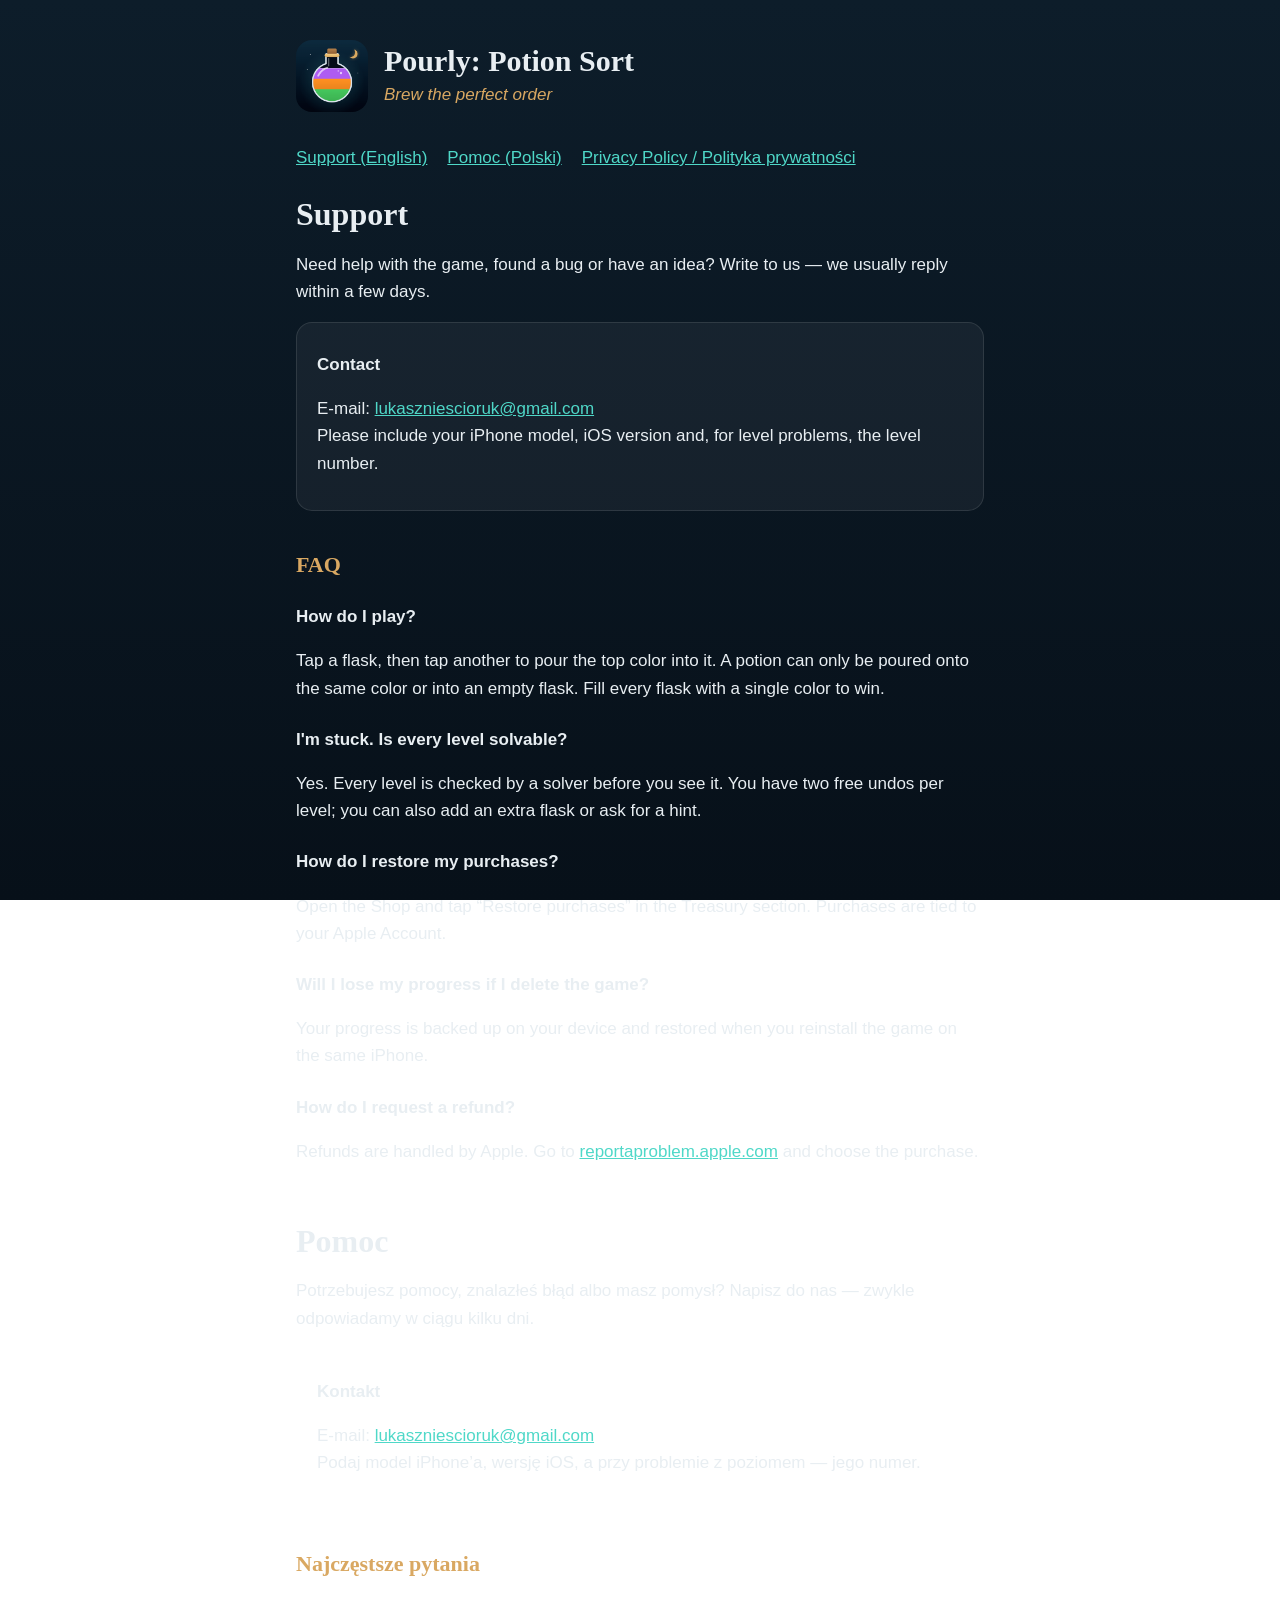
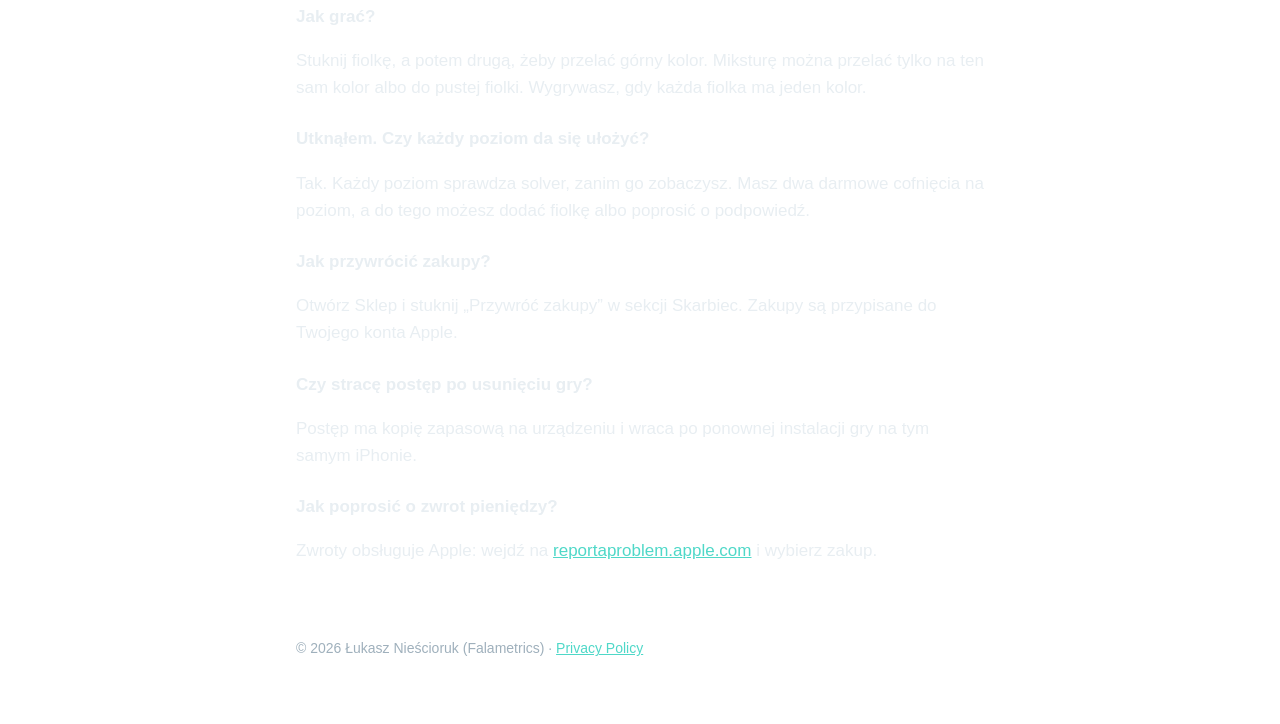
<file: index.html>
<!doctype html>
<html lang="en">
<head>
<meta charset="utf-8">
<meta name="viewport" content="width=device-width, initial-scale=1">
<title>Pourly: Potion Sort — Support</title>
<meta name="description" content="Support for Pourly: Potion Sort, a potion sorting puzzle game by Falametrics.">
<link rel="icon" href="icon.png">
<link rel="stylesheet" href="style.css">
</head>
<body>
<main>
  <header>
    <img src="icon.png" alt="Pourly app icon">
    <div>
      <p class="name">Pourly: Potion Sort</p>
      <p class="tag">Brew the perfect order</p>
    </div>
  </header>

  <nav>
    <a href="#en">Support (English)</a>
    <a href="#pl">Pomoc (Polski)</a>
    <a href="privacy.html">Privacy Policy / Polityka prywatności</a>
  </nav>

  <section id="en">
    <h1>Support</h1>
    <p>Need help with the game, found a bug or have an idea? Write to us — we usually reply within a few days.</p>
    <div class="card">
      <h3>Contact</h3>
      <p>E-mail: <a href="mailto:lukaszniescioruk@gmail.com?subject=Pourly%20support">lukaszniescioruk@gmail.com</a><br>
      Please include your iPhone model, iOS version and, for level problems, the level number.</p>
    </div>

    <h2>FAQ</h2>
    <h3>How do I play?</h3>
    <p>Tap a flask, then tap another to pour the top color into it. A potion can only be poured onto the same color or into an empty flask. Fill every flask with a single color to win.</p>
    <h3>I'm stuck. Is every level solvable?</h3>
    <p>Yes. Every level is checked by a solver before you see it. You have two free undos per level; you can also add an extra flask or ask for a hint.</p>
    <h3>How do I restore my purchases?</h3>
    <p>Open the Shop and tap “Restore purchases” in the Treasury section. Purchases are tied to your Apple Account.</p>
    <h3>Will I lose my progress if I delete the game?</h3>
    <p>Your progress is backed up on your device and restored when you reinstall the game on the same iPhone.</p>
    <h3>How do I request a refund?</h3>
    <p>Refunds are handled by Apple. Go to <a href="https://reportaproblem.apple.com">reportaproblem.apple.com</a> and choose the purchase.</p>
  </section>

  <section id="pl" class="lang" lang="pl">
    <h1>Pomoc</h1>
    <p>Potrzebujesz pomocy, znalazłeś błąd albo masz pomysł? Napisz do nas — zwykle odpowiadamy w ciągu kilku dni.</p>
    <div class="card">
      <h3>Kontakt</h3>
      <p>E-mail: <a href="mailto:lukaszniescioruk@gmail.com?subject=Pourly%20pomoc">lukaszniescioruk@gmail.com</a><br>
      Podaj model iPhone’a, wersję iOS, a przy problemie z poziomem — jego numer.</p>
    </div>

    <h2>Najczęstsze pytania</h2>
    <h3>Jak grać?</h3>
    <p>Stuknij fiolkę, a potem drugą, żeby przelać górny kolor. Miksturę można przelać tylko na ten sam kolor albo do pustej fiolki. Wygrywasz, gdy każda fiolka ma jeden kolor.</p>
    <h3>Utknąłem. Czy każdy poziom da się ułożyć?</h3>
    <p>Tak. Każdy poziom sprawdza solver, zanim go zobaczysz. Masz dwa darmowe cofnięcia na poziom, a do tego możesz dodać fiolkę albo poprosić o podpowiedź.</p>
    <h3>Jak przywrócić zakupy?</h3>
    <p>Otwórz Sklep i stuknij „Przywróć zakupy” w sekcji Skarbiec. Zakupy są przypisane do Twojego konta Apple.</p>
    <h3>Czy stracę postęp po usunięciu gry?</h3>
    <p>Postęp ma kopię zapasową na urządzeniu i wraca po ponownej instalacji gry na tym samym iPhonie.</p>
    <h3>Jak poprosić o zwrot pieniędzy?</h3>
    <p>Zwroty obsługuje Apple: wejdź na <a href="https://reportaproblem.apple.com">reportaproblem.apple.com</a> i wybierz zakup.</p>
  </section>

  <footer>© 2026 Łukasz Nieścioruk (Falametrics) · <a href="privacy.html">Privacy Policy</a></footer>
</main>
</body>
</html>
</file>
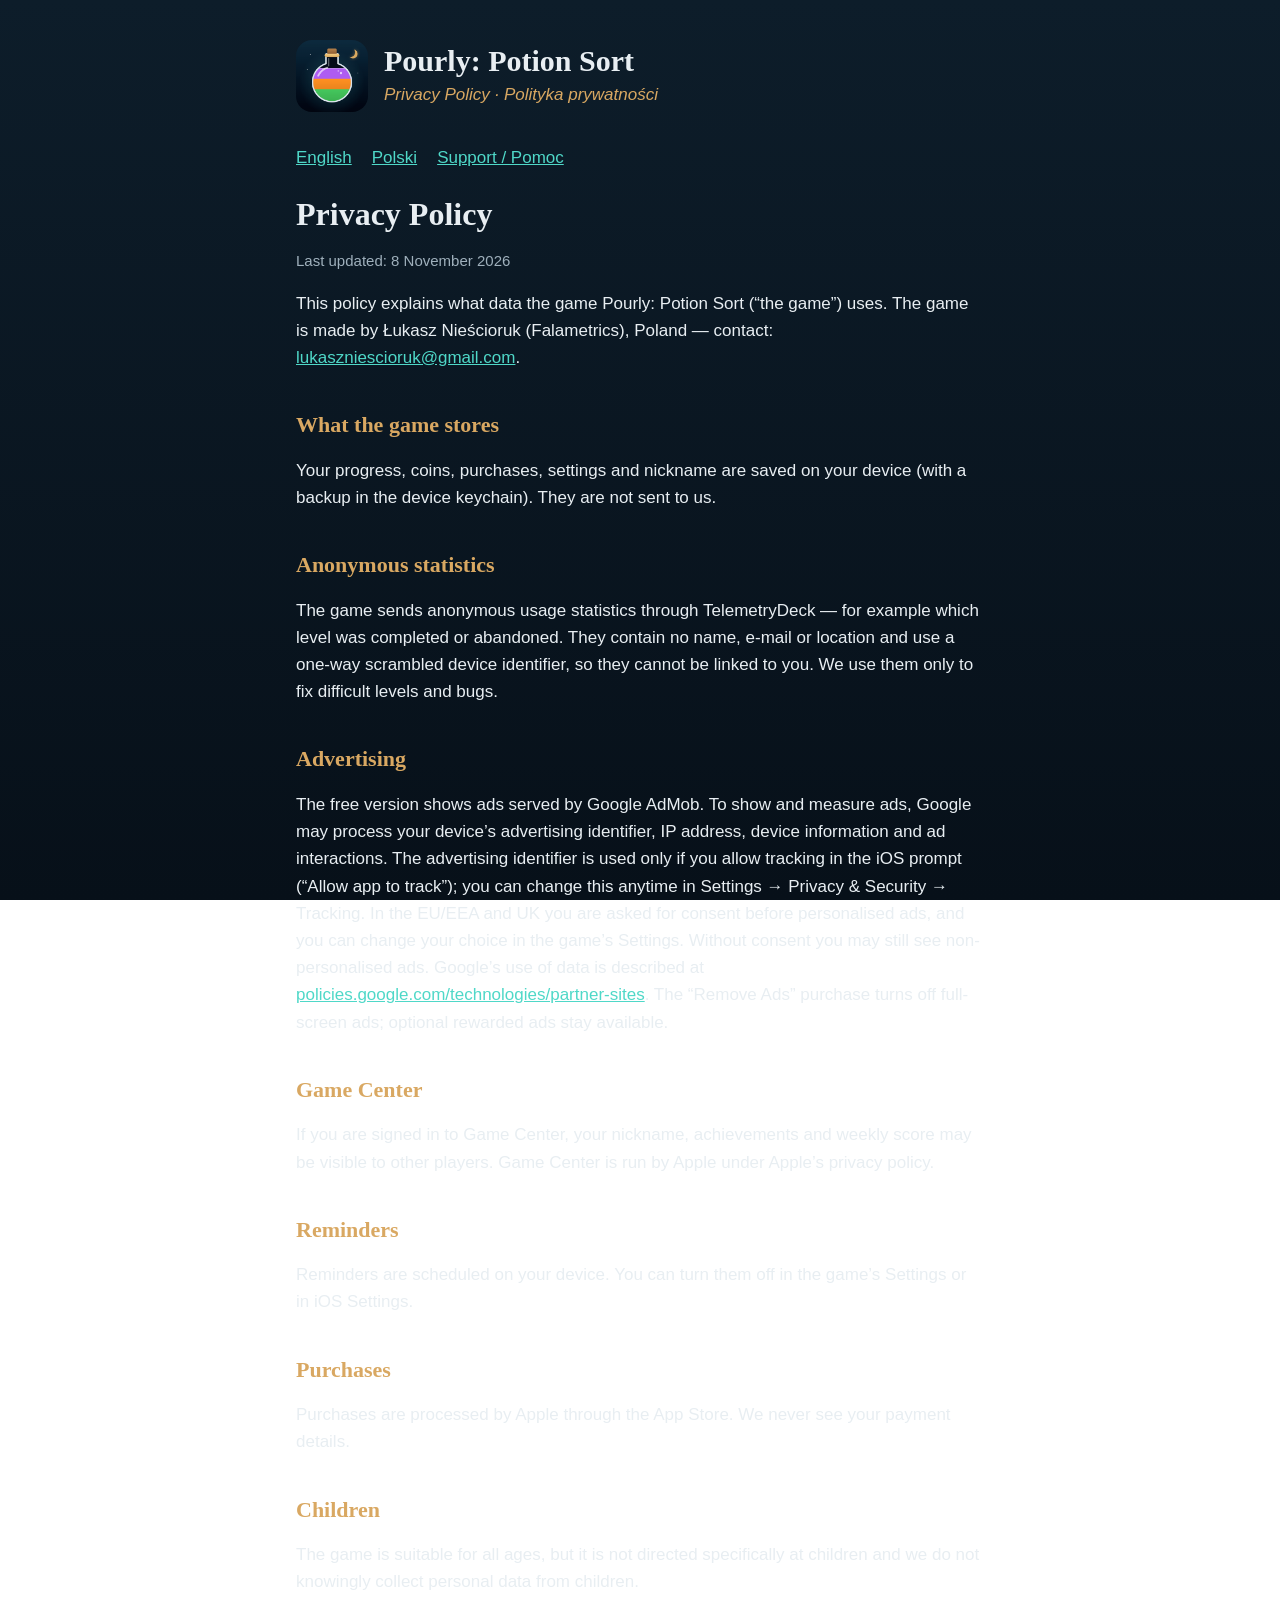
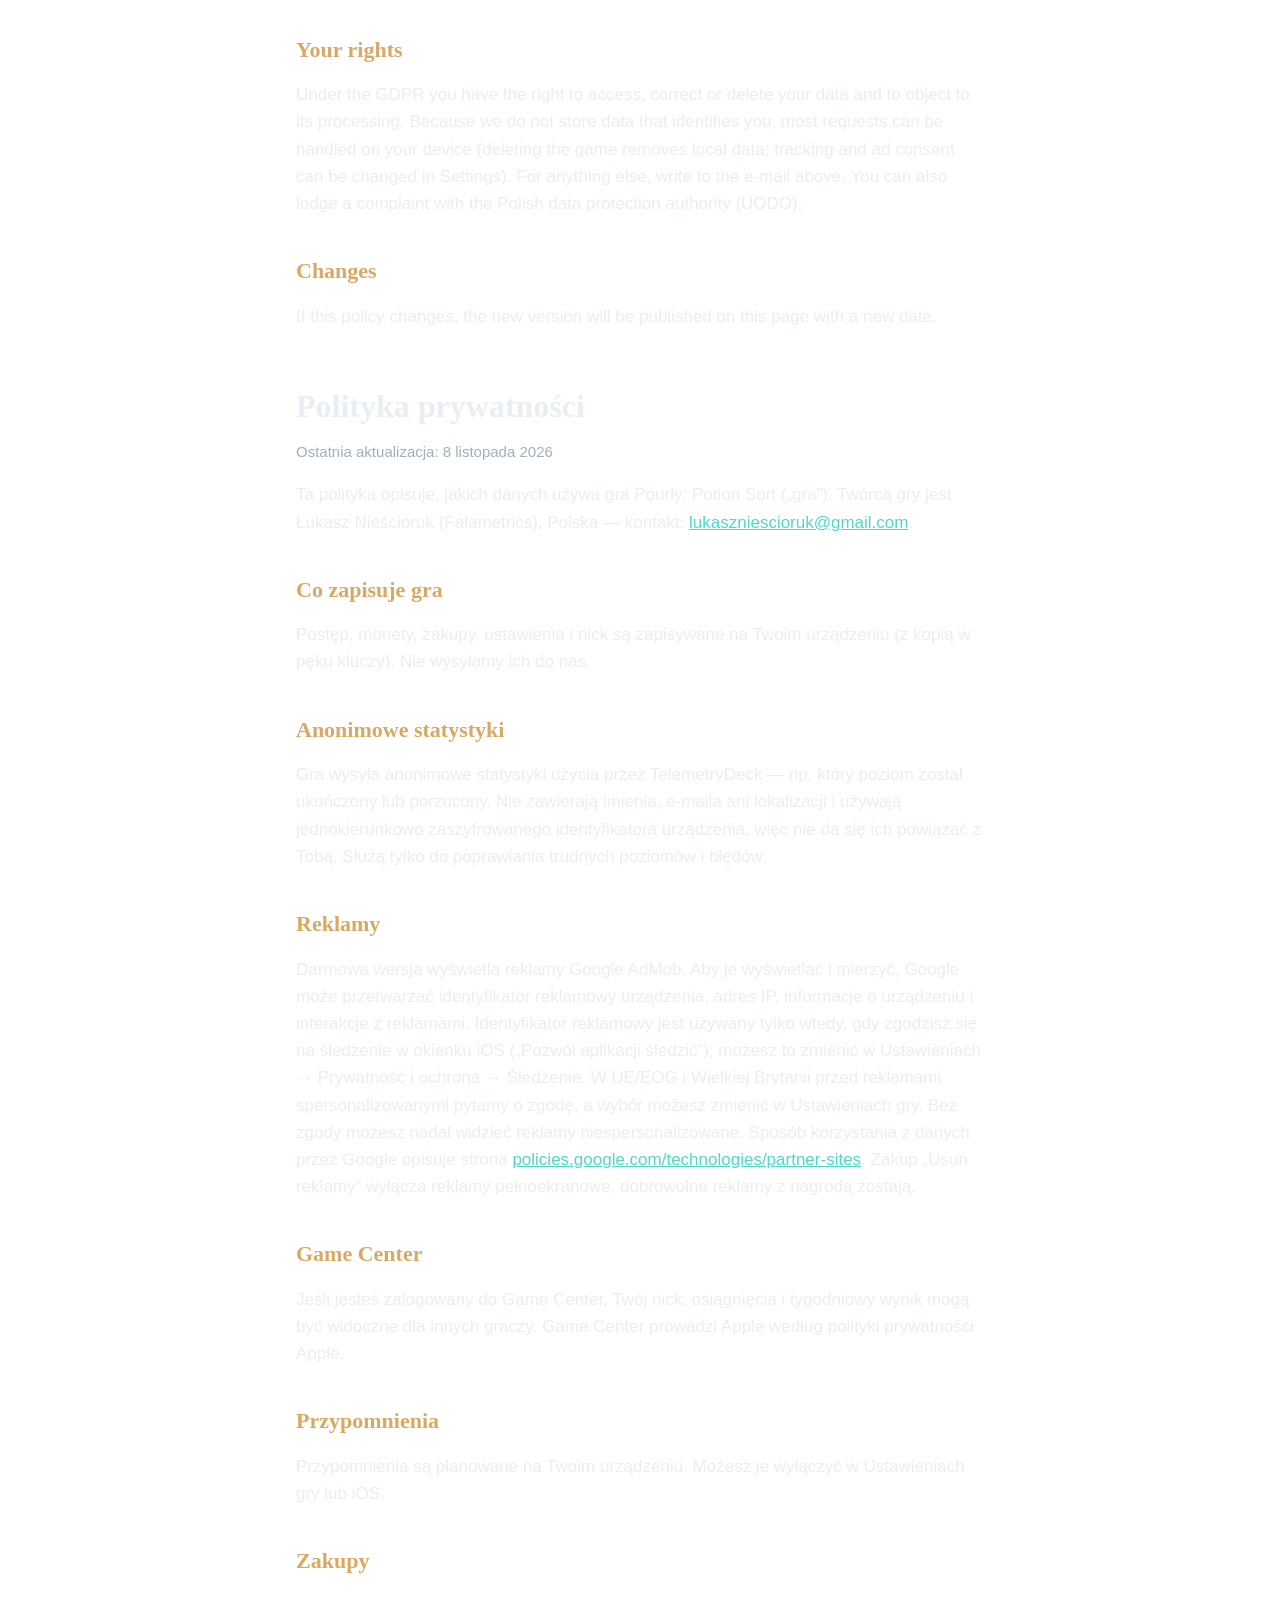
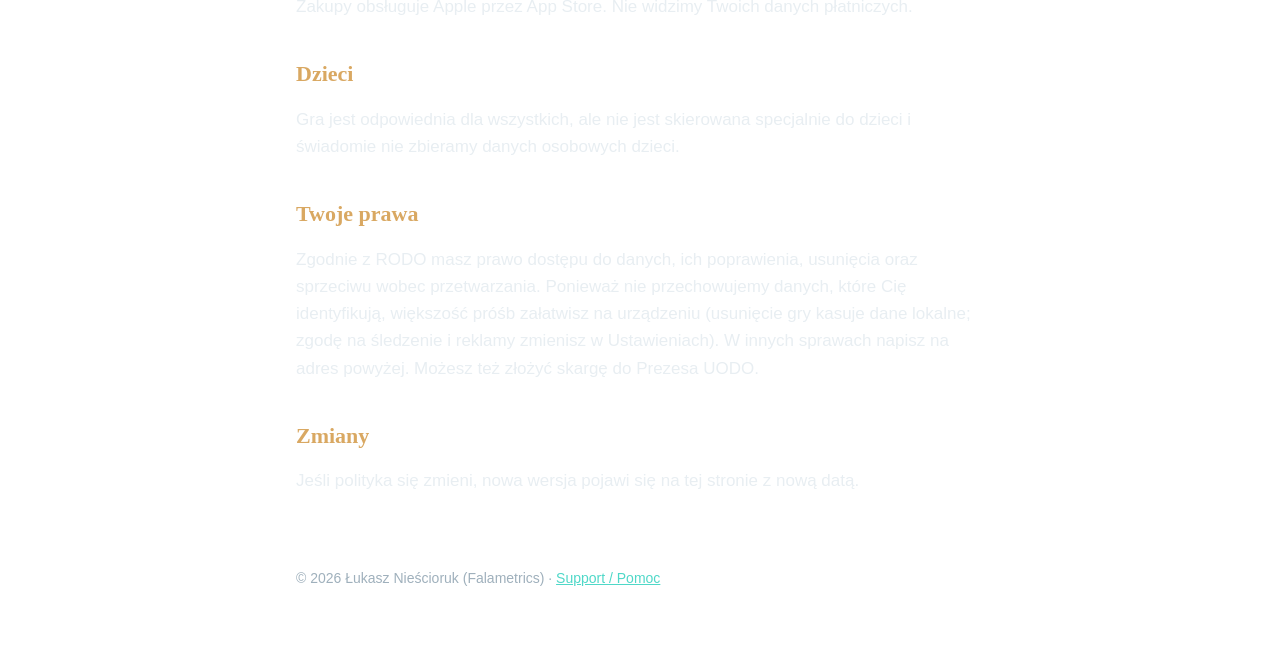
<file: privacy.html>
<!doctype html>
<html lang="en">
<head>
<meta charset="utf-8">
<meta name="viewport" content="width=device-width, initial-scale=1">
<title>Pourly: Potion Sort — Privacy Policy</title>
<meta name="description" content="Privacy Policy of Pourly: Potion Sort.">
<link rel="icon" href="icon.png">
<link rel="stylesheet" href="style.css">
</head>
<body>
<main>
  <header>
    <img src="icon.png" alt="Pourly app icon">
    <div>
      <p class="name">Pourly: Potion Sort</p>
      <p class="tag">Privacy Policy · Polityka prywatności</p>
    </div>
  </header>

  <nav>
    <a href="#en">English</a>
    <a href="#pl">Polski</a>
    <a href="index.html">Support / Pomoc</a>
  </nav>

  <section id="en">
    <h1>Privacy Policy</h1>
    <p class="muted">Last updated: 8 November 2026</p>
    <p>This policy explains what data the game Pourly: Potion Sort (“the game”) uses. The game is made by Łukasz Nieścioruk (Falametrics), Poland — contact: <a href="mailto:lukaszniescioruk@gmail.com">lukaszniescioruk@gmail.com</a>.</p>

    <h2>What the game stores</h2>
    <p>Your progress, coins, purchases, settings and nickname are saved on your device (with a backup in the device keychain). They are not sent to us.</p>

    <h2>Anonymous statistics</h2>
    <p>The game sends anonymous usage statistics through TelemetryDeck — for example which level was completed or abandoned. They contain no name, e-mail or location and use a one-way scrambled device identifier, so they cannot be linked to you. We use them only to fix difficult levels and bugs.</p>

    <h2>Advertising</h2>
    <p>The free version shows ads served by Google AdMob. To show and measure ads, Google may process your device’s advertising identifier, IP address, device information and ad interactions. The advertising identifier is used only if you allow tracking in the iOS prompt (“Allow app to track”); you can change this anytime in Settings → Privacy &amp; Security → Tracking. In the EU/EEA and UK you are asked for consent before personalised ads, and you can change your choice in the game’s Settings. Without consent you may still see non-personalised ads. Google’s use of data is described at <a href="https://policies.google.com/technologies/partner-sites">policies.google.com/technologies/partner-sites</a>. The “Remove Ads” purchase turns off full-screen ads; optional rewarded ads stay available.</p>

    <h2>Game Center</h2>
    <p>If you are signed in to Game Center, your nickname, achievements and weekly score may be visible to other players. Game Center is run by Apple under Apple’s privacy policy.</p>

    <h2>Reminders</h2>
    <p>Reminders are scheduled on your device. You can turn them off in the game’s Settings or in iOS Settings.</p>

    <h2>Purchases</h2>
    <p>Purchases are processed by Apple through the App Store. We never see your payment details.</p>

    <h2>Children</h2>
    <p>The game is suitable for all ages, but it is not directed specifically at children and we do not knowingly collect personal data from children.</p>

    <h2>Your rights</h2>
    <p>Under the GDPR you have the right to access, correct or delete your data and to object to its processing. Because we do not store data that identifies you, most requests can be handled on your device (deleting the game removes local data; tracking and ad consent can be changed in Settings). For anything else, write to the e-mail above. You can also lodge a complaint with the Polish data protection authority (UODO).</p>

    <h2>Changes</h2>
    <p>If this policy changes, the new version will be published on this page with a new date.</p>
  </section>

  <section id="pl" class="lang" lang="pl">
    <h1>Polityka prywatności</h1>
    <p class="muted">Ostatnia aktualizacja: 8 listopada 2026</p>
    <p>Ta polityka opisuje, jakich danych używa gra Pourly: Potion Sort („gra”). Twórcą gry jest Łukasz Nieścioruk (Falametrics), Polska — kontakt: <a href="mailto:lukaszniescioruk@gmail.com">lukaszniescioruk@gmail.com</a>.</p>

    <h2>Co zapisuje gra</h2>
    <p>Postęp, monety, zakupy, ustawienia i nick są zapisywane na Twoim urządzeniu (z kopią w pęku kluczy). Nie wysyłamy ich do nas.</p>

    <h2>Anonimowe statystyki</h2>
    <p>Gra wysyła anonimowe statystyki użycia przez TelemetryDeck — np. który poziom został ukończony lub porzucony. Nie zawierają imienia, e-maila ani lokalizacji i używają jednokierunkowo zaszyfrowanego identyfikatora urządzenia, więc nie da się ich powiązać z Tobą. Służą tylko do poprawiania trudnych poziomów i błędów.</p>

    <h2>Reklamy</h2>
    <p>Darmowa wersja wyświetla reklamy Google AdMob. Aby je wyświetlać i mierzyć, Google może przetwarzać identyfikator reklamowy urządzenia, adres IP, informacje o urządzeniu i interakcje z reklamami. Identyfikator reklamowy jest używany tylko wtedy, gdy zgodzisz się na śledzenie w okienku iOS („Pozwól aplikacji śledzić”); możesz to zmienić w Ustawieniach → Prywatność i ochrona → Śledzenie. W UE/EOG i Wielkiej Brytanii przed reklamami spersonalizowanymi pytamy o zgodę, a wybór możesz zmienić w Ustawieniach gry. Bez zgody możesz nadal widzieć reklamy niespersonalizowane. Sposób korzystania z danych przez Google opisuje strona <a href="https://policies.google.com/technologies/partner-sites">policies.google.com/technologies/partner-sites</a>. Zakup „Usuń reklamy” wyłącza reklamy pełnoekranowe; dobrowolne reklamy z nagrodą zostają.</p>

    <h2>Game Center</h2>
    <p>Jeśli jesteś zalogowany do Game Center, Twój nick, osiągnięcia i tygodniowy wynik mogą być widoczne dla innych graczy. Game Center prowadzi Apple według polityki prywatności Apple.</p>

    <h2>Przypomnienia</h2>
    <p>Przypomnienia są planowane na Twoim urządzeniu. Możesz je wyłączyć w Ustawieniach gry lub iOS.</p>

    <h2>Zakupy</h2>
    <p>Zakupy obsługuje Apple przez App Store. Nie widzimy Twoich danych płatniczych.</p>

    <h2>Dzieci</h2>
    <p>Gra jest odpowiednia dla wszystkich, ale nie jest skierowana specjalnie do dzieci i świadomie nie zbieramy danych osobowych dzieci.</p>

    <h2>Twoje prawa</h2>
    <p>Zgodnie z RODO masz prawo dostępu do danych, ich poprawienia, usunięcia oraz sprzeciwu wobec przetwarzania. Ponieważ nie przechowujemy danych, które Cię identyfikują, większość próśb załatwisz na urządzeniu (usunięcie gry kasuje dane lokalne; zgodę na śledzenie i reklamy zmienisz w Ustawieniach). W innych sprawach napisz na adres powyżej. Możesz też złożyć skargę do Prezesa UODO.</p>

    <h2>Zmiany</h2>
    <p>Jeśli polityka się zmieni, nowa wersja pojawi się na tej stronie z nową datą.</p>
  </section>

  <footer>© 2026 Łukasz Nieścioruk (Falametrics) · <a href="index.html">Support / Pomoc</a></footer>
</main>
</body>
</html>
</file>
<file: style.css>
:root {
  --bg: #071019;
  --bg-2: #0d1d2a;
  --text: #e8eef2;
  --muted: #9fb0bc;
  --brass: #d9a862;
  --teal: #4fd8c8;
  --card: rgba(255, 255, 255, 0.05);
  --line: rgba(255, 255, 255, 0.1);
}
* { box-sizing: border-box; }
html { -webkit-text-size-adjust: 100%; }
body {
  margin: 0;
  background: linear-gradient(180deg, var(--bg-2), var(--bg)) fixed;
  color: var(--text);
  font: 17px/1.6 -apple-system, BlinkMacSystemFont, "Segoe UI", Roboto, sans-serif;
}
main { max-width: 720px; margin: 0 auto; padding: 40px 16px 64px; }
header { display: flex; align-items: center; gap: 16px; margin-bottom: 32px; }
header img { width: 72px; height: 72px; border-radius: 16px; }
header .name { font: 700 30px/1.1 Georgia, "Times New Roman", serif; margin: 0; }
header .tag { color: var(--brass); font-style: italic; margin: 4px 0 0; }
h1 { font: 700 32px/1.2 Georgia, "Times New Roman", serif; margin: 0 0 8px; }
h2 { font: 700 22px/1.3 Georgia, "Times New Roman", serif; color: var(--brass); margin: 40px 0 8px; }
h3 { font-size: 17px; margin: 24px 0 4px; }
p, li { color: var(--text); }
.muted { color: var(--muted); font-size: 15px; }
a { color: var(--teal); }
nav { display: flex; flex-wrap: wrap; gap: 8px 20px; margin: 8px 0 24px; }
.card { background: var(--card); border: 1px solid var(--line); border-radius: 16px; padding: 4px 20px 16px; margin: 16px 0; }
.lang { border-top: 1px solid var(--line); margin-top: 48px; padding-top: 8px; }
footer { color: var(--muted); font-size: 14px; margin-top: 56px; border-top: 1px solid var(--line); padding-top: 16px; }
</file>
